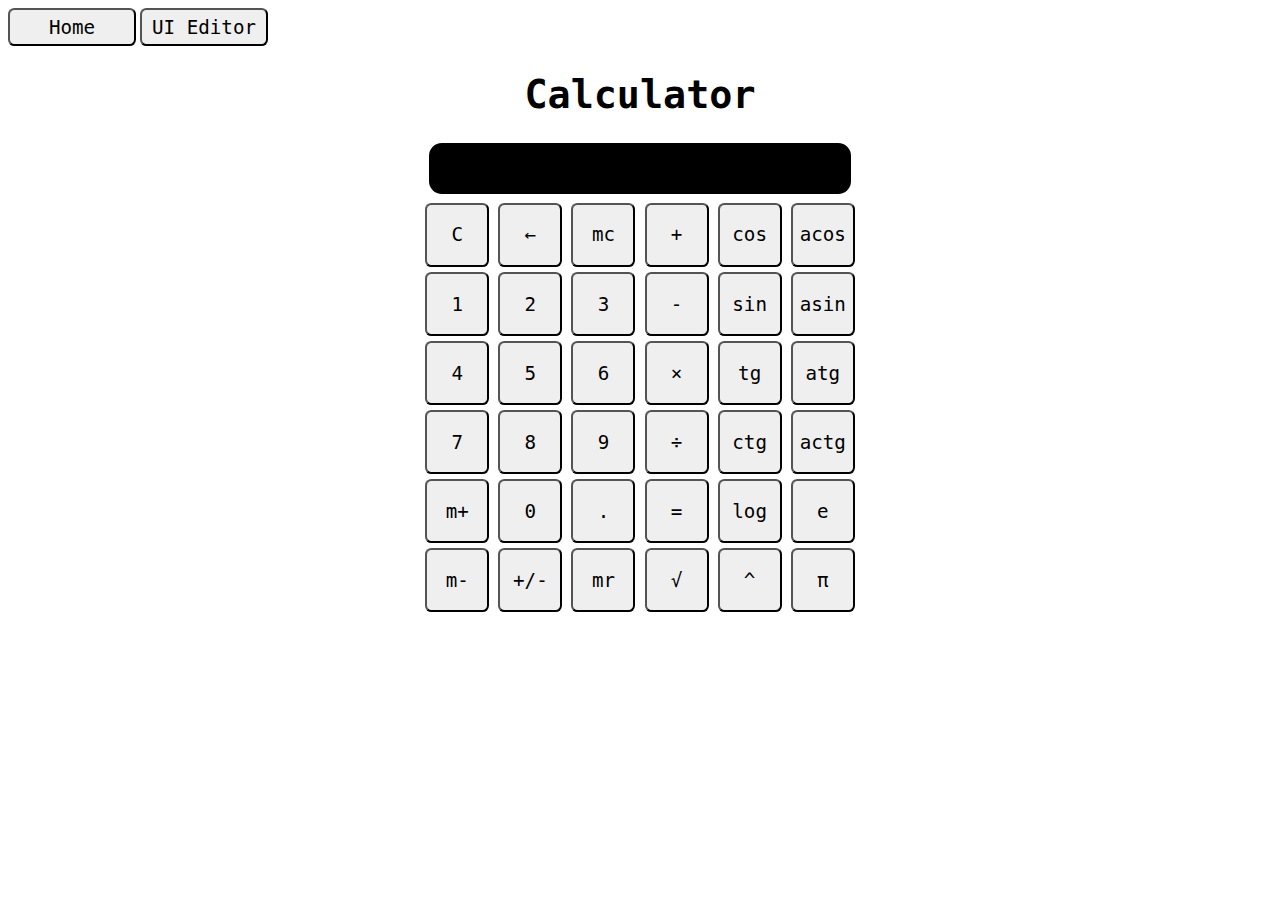
<file: additional_pages/calculator/index.html>
<!DOCTYPE html>
<html lang="en">
    <head>
        <meta charset="utf-8">
        <meta name="viewport" content="width=device-width, initial-scale=1.0">
        <title>Calculator</title>
        <link rel="stylesheet" href="../../style/style.css">
    </head>
    <body id="body">
        <div>
            <div>
                <a href="../../index.html"><button>Home</button></a>
                <a href="../ui_editor/index.html"><button>UI Editor</button></a>
                <h1 class="center">Calculator</h1>
            </div>
            <div class="center, calc_field">
                <div id="action"></div>
                <div id="prom"></div>
                <div id="mem">m 0</div>
                <div id="result">0</div>
            </div>
            <div class="center">
                <button class="calc_button" id="button_clear">C</button>
                <button class="calc_button" id="button_del">←</button>
                <button class="calc_button" id="mem_clear">mc</button>
                <button class="calc_button button_action">+</button>
                <button class="calc_button button_once">cos</button>
                <button class="calc_button button_once">acos</button>
            </div>
            <div class="center">
                <button class="calc_button button_num">1</button>
                <button class="calc_button button_num">2</button>
                <button class="calc_button button_num">3</button>
                <button class="calc_button button_action">-</button>
                <button class="calc_button button_once">sin</button>
                <button class="calc_button button_once">asin</button>
            </div>
            <div class="center">
                <button class="calc_button button_num">4</button>
                <button class="calc_button button_num">5</button>
                <button class="calc_button button_num">6</button>
                <button class="calc_button button_action">×</button>
                <button class="calc_button button_once">tg</button>
                <button class="calc_button button_once">atg</button>
            </div>
            <div class="center">
                <button class="calc_button button_num">7</button>
                <button class="calc_button button_num">8</button>
                <button class="calc_button button_num">9</button>
                <button class="calc_button button_action">÷</button>
                <button class="calc_button button_once">ctg</button>
                <button class="calc_button button_once">actg</button>
            </div>
            <div class="center">
                <button class="calc_button" id="mem_plus">m+</button>
                <button class="calc_button" id="button_zero">0</button>
                <button class="calc_button" id="button_point">.</button>
                <button class="calc_button" id="equals">=</button>
                <button class="calc_button button_action">log</button>
                <button class="calc_button" id="button_e">e</button>
            </div>
            <div class="center">
                <button class="calc_button" id="mem_minus">m-</button>
                <button class="calc_button" id="button_+/-">+/-</button>
                <button class="calc_button" id="mem_read">mr</button>
                <button class="calc_button button_action">√</button>
                <button class="calc_button button_action">^</button>
                <button class="calc_button" id="button_pi">π</button>
            </div>
        </div>
        <script src="../../scripts/cookie_reader.js"></script>
        <script src="calculate.js"></script>
    </body>
</html>
</file>
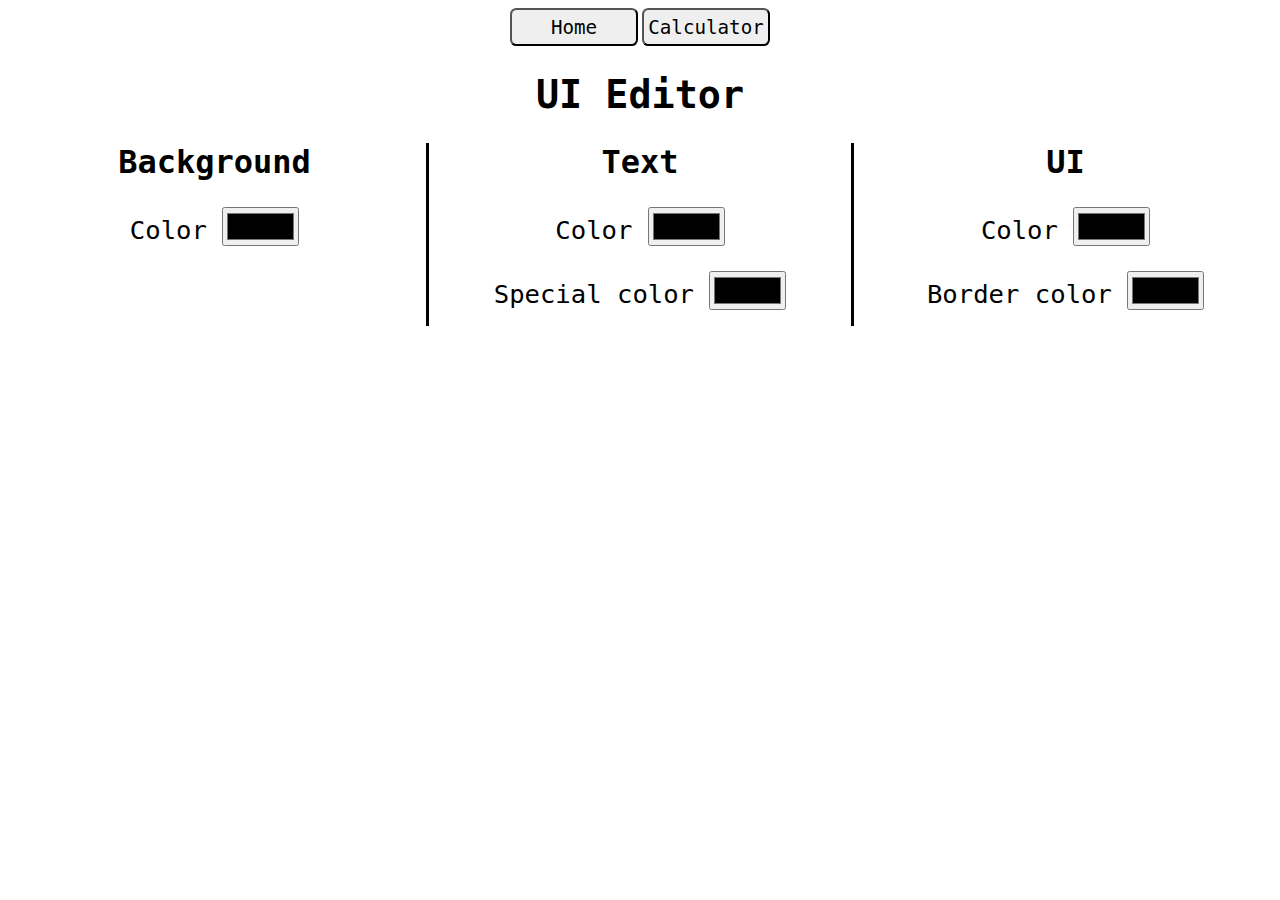
<file: additional_pages/ui_editor/index.html>
<!DOCTYPE html>
<html lang="en">
    <head>
        <meta charset="utf-8">
        <meta name="viewport" content="width=device-width, initial-scale=1.0">
        <title>UI Editor</title>
        <link rel="stylesheet" href="../../style/style.css">
    </head>
    <body id="body">
        <div class="center">
            <a href="../../index.html"><button>Home</button></a>
            <a href="../calculator/index.html"><button>Calculator</button></a>
            <h1 class="center">UI Editor</h1>
        </div>
        <div class="column_3">
            <div class="center">
                <h2 style="margin-top: 0px;">Background</h2>
                <p>Color <input type="color" id="color_change_background"></p>
                <br>
                <br>
            </div>
            <div class="center">
                <h2 style="margin-top: 0px;">Text</h2>
                <p>Color <input type="color" id="color_change_text"></p>
                <p>Special color <input type="color" id="special_color_change_text"></p>
            </div>
            <div class="center">
                <h2 style="margin-top: 0px;">UI</h2>
                <p>Color <input type="color" id="color_change_ui"></p>
                <p>Border color <input type="color" id="border_color_change_ui"></p>
            </div>
        </div>
        <script src="../../scripts/cookie_reader.js"></script>
        <script src="cookie_saver.js"></script> 
    </body>
</html>
</file>
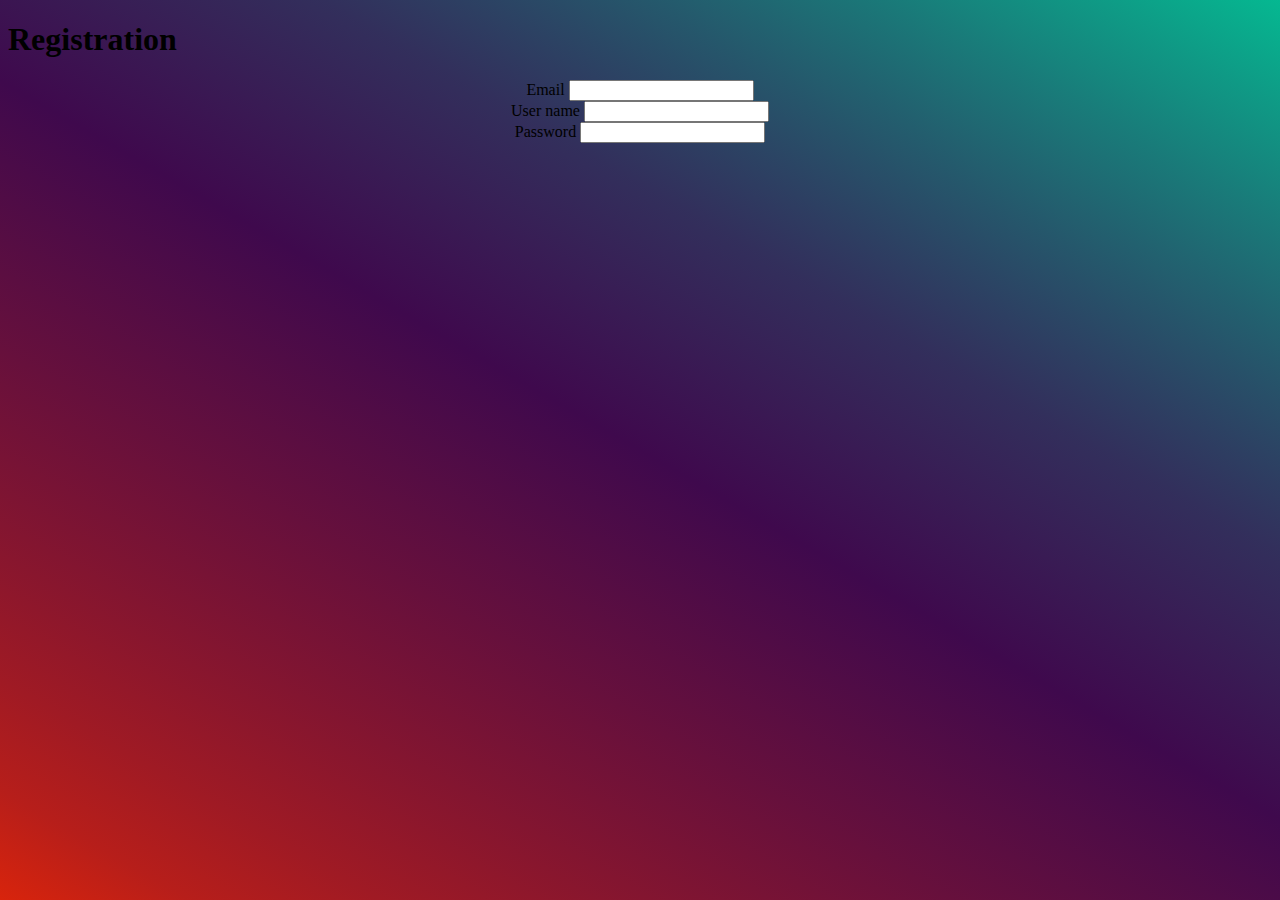
<file: registration.html>
<!DOCTYPE html>
<html lang="en">
<head>
    <meta charset="UTF-8">
    <meta name="viewport" content="width=device-width, initial-scale=1.0">
    <title>Registration</title>
    <link rel="stylesheet" type="text/css" href="style.css">
</head>
<body>
    <h1>Registration</h1>
    <div class="center">
        <label>Email</label>
        <input type="email">
    </div>
    <div class="center">
        <label>User name</label>
        <input type="text">
    </div>
    <div class="center">
        <label>Password</label>
        <input type="password">
    </div>
</body>
</html>
</file>
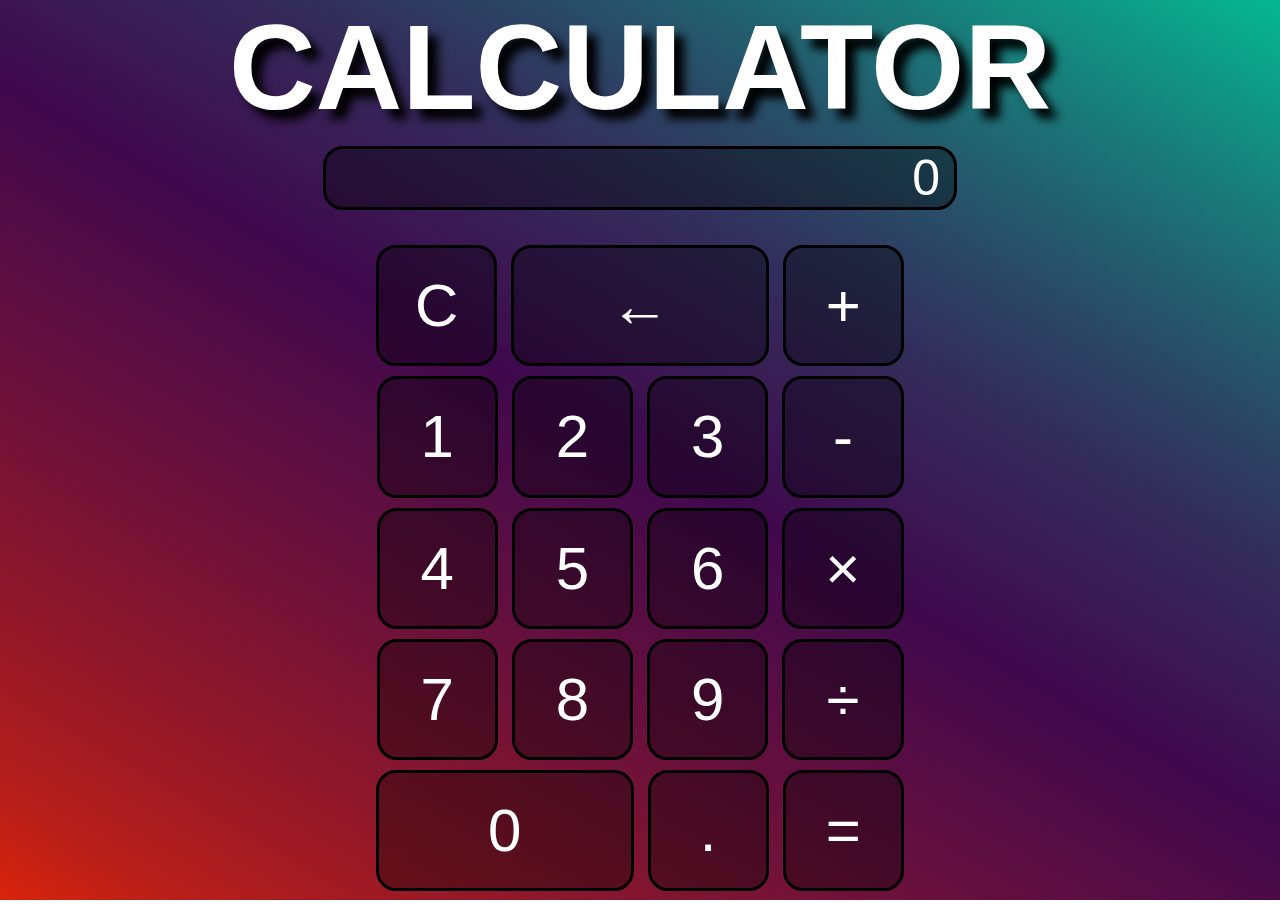
<file: site.html>
<!DOCTYPE html>
<html>
    <head>
        <meta charset="utf-8">
        <title>Calculator</title>
        <link rel="stylesheet" href="style.css">
    </head>
    <body>
        <div>
            <h1 class="maintxt">calculator</h1>
        </div>
        <div>
            <div id="result" class="resulttxt">0</div>
        </div>
        <div class="center">
            <button id="button_clear" class="column_1">C</button>
            <button id="button_del" class="column_2">←</button>
            <button id="button_+" class="column_1">+</button>
        </div>
        <div class="center">
            <button id="button_1" class="column_1">1</button>
            <button id="button_2" class="column_1">2</button>
            <button id="button_3" class="column_1">3</button>
            <button id="button_-" class="column_1">-</button>
        </div>
        <div class="center">
            <button id="button_4" class="column_1">4</button>
            <button id="button_5" class="column_1">5</button>
            <button id="button_6" class="column_1">6</button>
            <button id="button_*" class="column_1">×</button>
        </div>
        <div class="center">
            <button id="button_7" class="column_1">7</button>
            <button id="button_8" class="column_1">8</button>
            <button id="button_9" class="column_1">9</button>
            <button id="button_/" class="column_1">÷</button>
        </div>
        <div class="center">
            <button id="button_0" class="column_2">0</button>
            <button id="button_." class="column_1">.</button>
            <button id="button_=" class="column_1">=</button>
        </div>
    </body>
    <script src="calculate.js">
    </script>
</html>
</file>
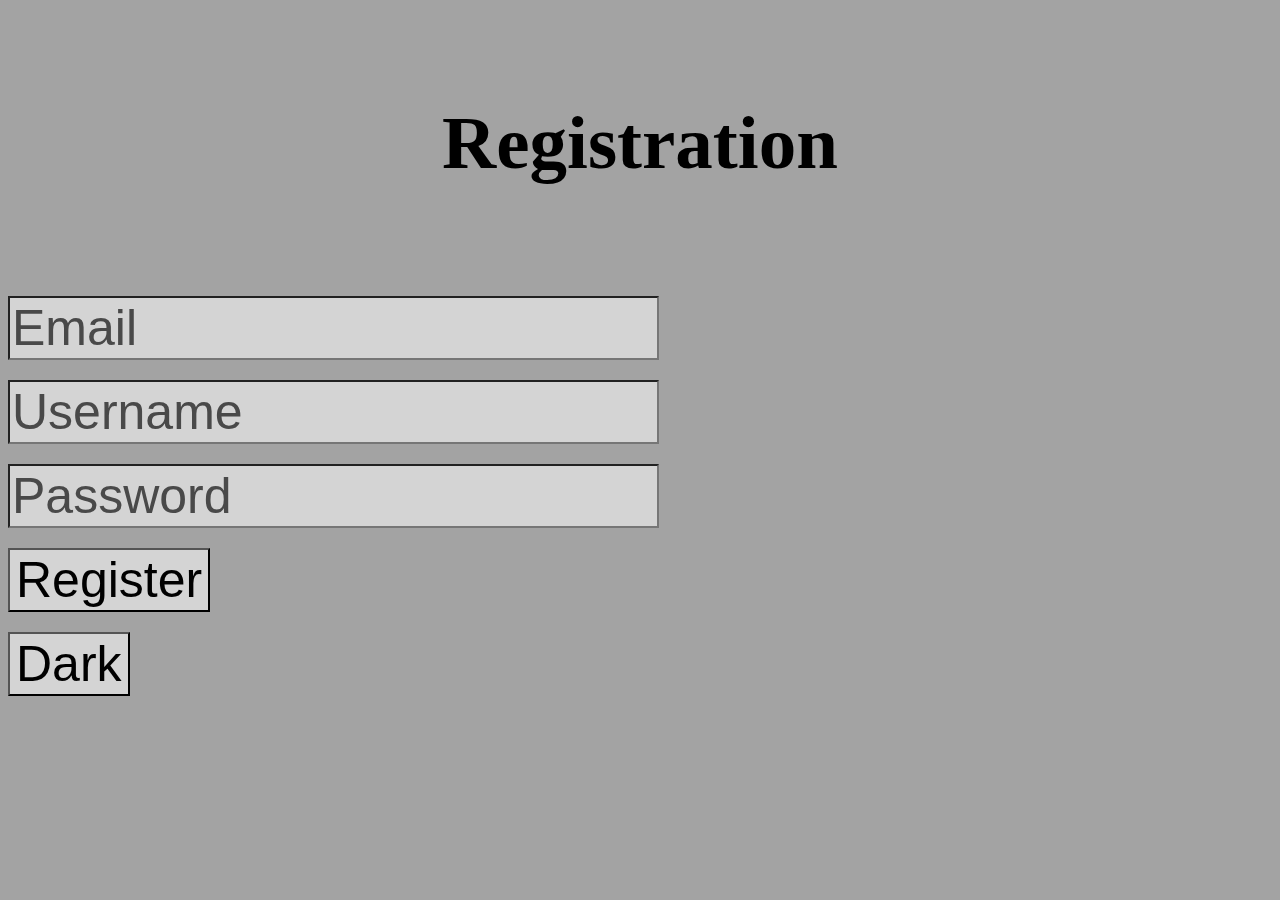
<file: Additional Pages/registration.html>
<!DOCTYPE html>
<html lang="en">
<head>
    <meta charset="UTF-8">
    <meta name="viewport" content="width=device-width, initial-scale=1.0">
    <title>Registration</title>
    <link rel="stylesheet" type="text/css" href="../Syles/style.css">
    <link rel="stylesheet" type="text/css" href="../Syles/light_theme.css">
</head>
<body>
    <div class="main">
        <h1>Registration</h1>
        <div>
            <input id="Email" type="email" placeholder="Email">
        </div>
        <div>
            <input id="Username" type="text" placeholder="Username">
        </div>
        <div>
            <input id="Password" type="password" placeholder="Password">
        </div>
        <div>
            <input id="Register" type="submit" value="Register">
        </div>
    </div>
    <div class="site_style">
        <input id="Theme" type="submit" value="Dark">
    </div>
</body>
</html>
</file>
<file: style/style.css>
h1{
    font-family: monospace;
}

h2{
    font-family: monospace;
}

p{
    font-family: monospace;
}

button{
    font-family: monospace;
    padding: 0px;
}

.center{
    text-align: center;
}

.column_3{
    column-count: 3;
    column-gap: 1%;
    column-rule: solid;
}

#result ,#prom{
    font-family: monospace;
    text-align: right;
}

#action , #mem{
    font-family: monospace;
    text-align: left;
    float: left;
}

.calc_field{
    background-color: black;
    margin-left: auto;
    margin-right: auto;
}

@media screen and (min-width: 425px) {
    h1{
        font-size: 3vw;
    }
    
    h2{
        font-size: 2.5vw;
    }
    
    p{
        font-size: 2vw;
    }
    
    button{
        border-radius: 0.5vw;
        height: 3vw;
        width: 10vw;
        font-size: 1.5vw;
        padding: 0px;
    }
    
    input[type="color"]{
        height: 3vw;
        width: 6vw;
    }
    
    .main_button{
        width: 14vw;
        height: 7vw;
        margin-bottom: 0.5vw;
    }
    
    .calc_button{
        width: 5vw;
        height: 5vw;
        margin: 0.2vw;
    }
    
    #result ,#prom{
        font-size: 2vw;
        margin-right: 1vw;
    }
    
    #prom{
        font-size: 1vw;
        margin-top: 0.2vw;
    }
    #action , #mem{
        font-size: 1vw;
        margin-left: 1vw;
        margin-top: 0.2vw;
    }
    
    .calc_field{
        border-radius: 1vw;
        height: 4vw;
        width: 33vw;
        margin-bottom: 0.5vw;
    }
}

@media screen and (max-width: 425px) {
    h1{
        font-size: 6vw;
    }
    
    h2{
        font-size: 5vw;
    }
    
    p{
        font-size: 4vw;
    }
    
    button{
        border-radius: 0.33vw;
        height: 4.5vw;
        width: 20vw;
        font-size: 3vw;
        padding: 0px;
    }
    
    input[type="color"]{
        height: 4.5vw;
        width: 4.5vw;
    }
    
    .main_button{
        width: 21vw;
        height: 10.5vw;
        margin-bottom: 0.33vw;
    }
    
    .calc_button{
        width: 7.5vw;
        height: 7.5vw;
        margin: 0.13vw;
    }
    
    #result ,#prom{
        font-size: 4vw;
        margin-right: 1vw;
    }
    
    #prom{
        font-size: 2vw;
        margin-top: 0.13vw;
    }
    #action , #mem{
        font-size: 2vw;
        margin-left: 1vw;
        margin-top: 0.13vw;
    }
    
    .calc_field{
        border-radius: 1.5vw;
        height: 6vw;
        width: 49.5vw;
        margin-bottom: 0.33vw;
    }
}
</file>
<file: style.css>
body{
    background: linear-gradient(30deg, rgb(216, 36, 12), 20%, rgb(63, 9, 77), 80%, rgb(5, 184, 145));
    background-attachment: fixed;
}
.center{
    text-align: center;
}
.maintxt{
    color: rgb(255, 255, 255);
    font-family:'Gill Sans', 'Gill Sans MT', Calibri, 'Trebuchet MS', sans-serif;
    text-align: center;
    text-transform: uppercase;
}
.resulttxt{
    color: rgb(255, 255, 255);
    font-family:'Gill Sans', 'Gill Sans MT', Calibri, 'Trebuchet MS', sans-serif;
    text-align: right;
    background-color: rgba(0, 0, 0, 0.349);
    border-color: rgb(0, 0, 0);
    border-style: solid;
}

button{
    color: rgb(255, 255, 255);
    font-family:'Gill Sans', 'Gill Sans MT', Calibri, 'Trebuchet MS', sans-serif;
    font-size: 50px;
    margin: 5px;
    background-color: rgba(0, 0, 0, 0.349);
    border-color: rgb(0, 0, 0);
    border-style: solid;
}
button:hover{
    color: rgb(99, 99, 99);
    background-color: rgba(0, 0, 0, 0.658);
}
button:active{
    color: rgba(255, 255, 255, 0.274);
    background-color: rgba(0, 0, 0, 0.185);
}


@media screen and (min-width: 425px) {
    .maintxt{
        font-size: 120px;
        text-shadow: 10px 10px 10px rgb(0, 0, 0);
        margin-top: -10px;
        margin-bottom: 10px;
    }
    .resulttxt{
        font-size: 50px;
        text-size-adjust: 10px;
        margin: auto;
        margin-bottom: 30px;
        width: 600px;
        padding: 0px 14px 0px 14px;
        border-width: 3px;
        border-radius: 20px;
    }
    .column_1{
        width: 121.25px;
        height: 121.25px;
    }
    .column_2{
        width: 257.5px;
        height: 121.25px;
    }
    
    button{
        font-size: 60px;
        margin: 5px;
        border-width: 3px;
        border-radius: 20px;
    }
}
@media screen and (max-width: 425px) {
    .maintxt{
        font-size: 50px;
        text-shadow: 5px 5px 5px rgb(0, 0, 0);
        margin-top: -5px;
        margin-bottom: 5px;
    }
    .resulttxt{
        font-size: 30px;
        text-size-adjust: 5px;
        margin: auto;
        margin-bottom: 15px;
        width: 290px;
        padding: 0px 7px 0px 7px;
        border-width: 1.5px;
        border-radius: 10px;
    }
    .column_1{
        width: 60.625px;
        height: 60.625px;
    }
    .column_2{
        width: 131.25px;
        height: 60.625px;
    }
    
    button{
        font-size: 30px;
        margin: 2.5px;
        border-width: 1.5px;
        border-radius: 10px;
    }
    div{
        width: 320;
    }
}
</file>
<file: Syles/style.css>
h1{
    text-align: center;
    font-size: 75px;
    margin-top: 100px;
    margin-bottom: 100px;
}

input{
    font-size: 50px;
    margin-top: 10px;
    margin-bottom: 10px;
}

label{
    text-align: center;
    font-size: 50px;
    margin-top: 10px;
    margin-bottom: 10px;
}

.center{
    text-align: center;
    align-self: center;
    display: block;
}
</file>
<file: Syles/light_theme.css>
h1{
    color: rgb(0, 0, 0);
}

input{
    background-color:  rgb(212, 212, 212);
    color: rgb(0, 0, 0);
}

input::placeholder{
    color: rgb(73, 73, 73);
}

body{
    background-color:  rgb(163, 163, 163);
}
</file>
